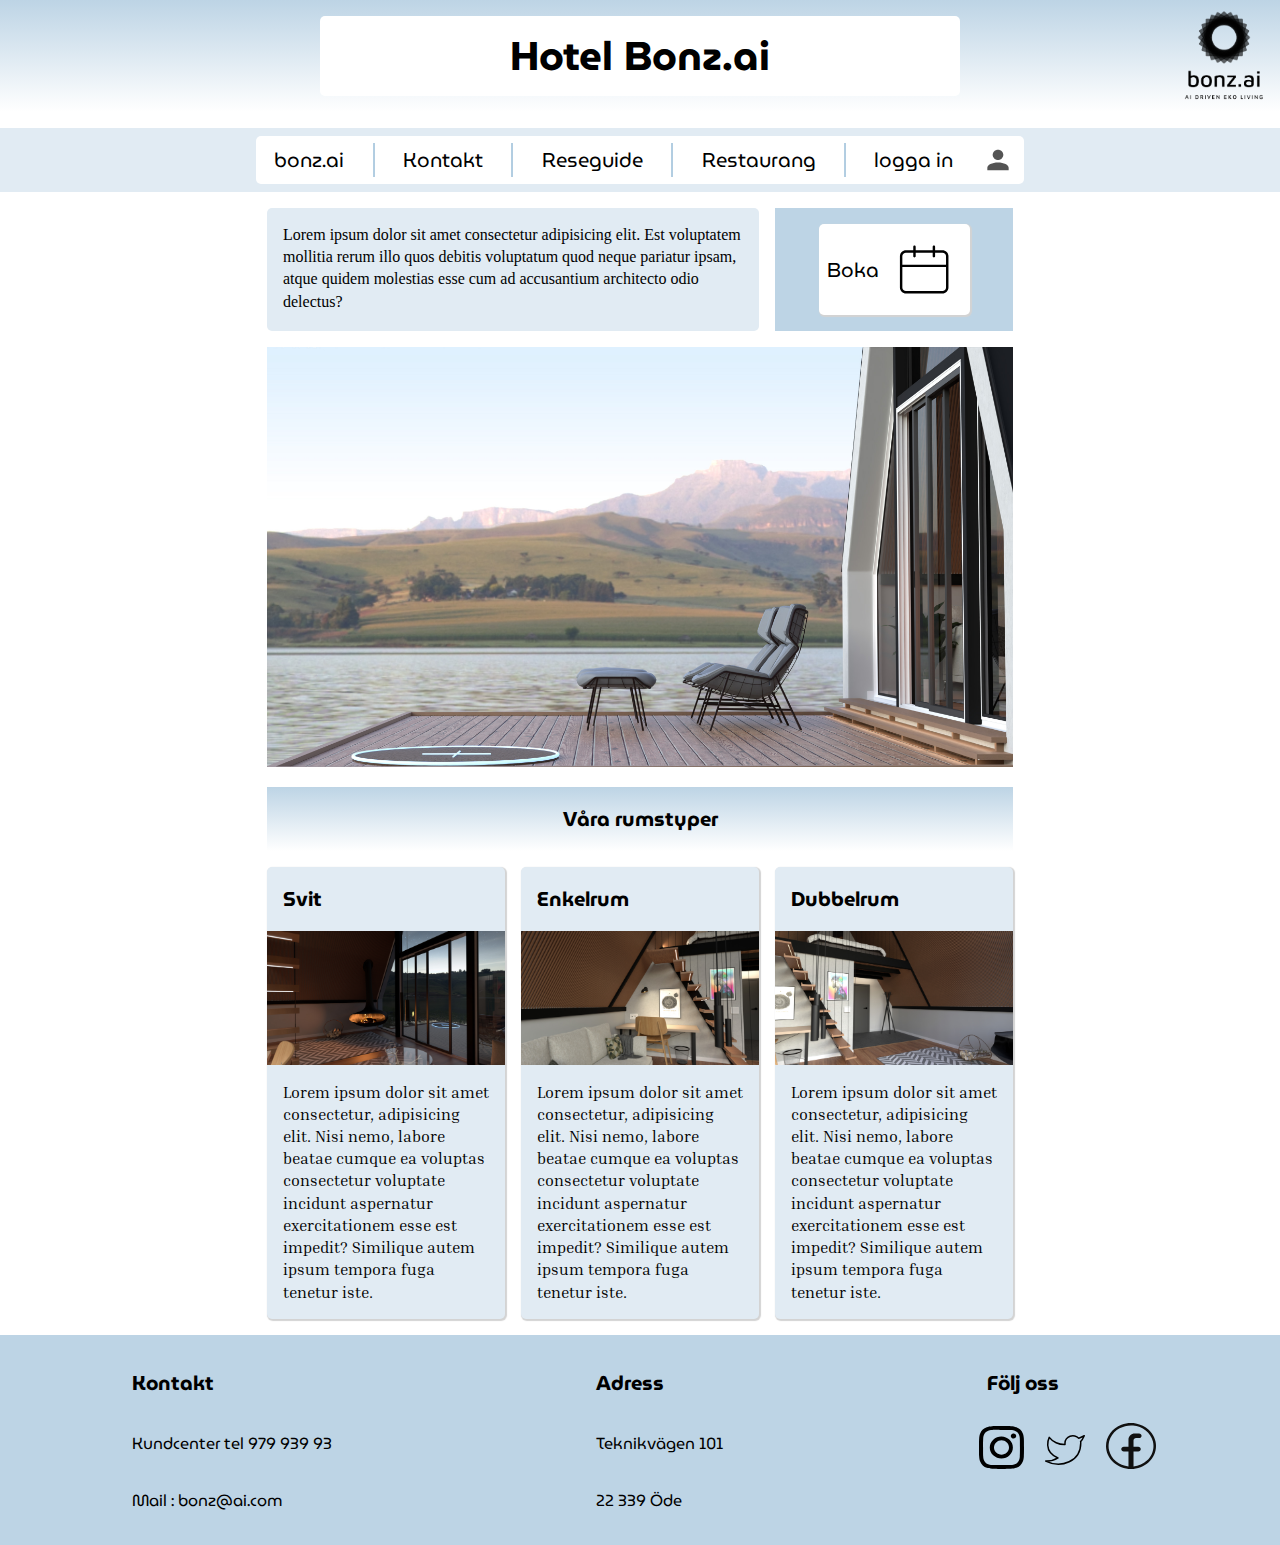
<file: bonzai/index.html>
<!DOCTYPE html>
<html lang="en">
<head>
    <meta charset="UTF-8">
    <meta http-equiv="X-UA-Compatible" content="IE=edge">
    <meta name="viewport" content="width=device-width, initial-scale=1.0">
    <title>bonz.ai</title>
    <link rel="stylesheet" href="../components/bookingform.css">
    <link rel="stylesheet" href="../components/components.css">
    <link rel="stylesheet" href="css/style.css">
    <link rel="stylesheet" href="css/dark-mode.css">

</head>
<body class="darkMode">
    <header class="title">
        <section class="title__section">
            <h1 class="title__title">Hotel Bonz.ai</h1>
        </section>
        <img src="../bonzai/img/assets/logo/bonz.ai-logo-black-portrait-full.png" alt="logo bonz.ai" class="title__img">
    </header>
    <nav class="menu">
        <section class="menu__bar">
            <button class="menu__button" title="Mer om bonz.ai"><p>bonz.ai</p></button>
            <img src="../bonzai/img/Line 7 menu.svg" alt="streck">
            <button class="menu__button" title="Kontakt"><p>Kontakt</p></button>
            <img src="../bonzai/img/Line 7 menu.svg" alt="streck">
            <button class="menu__button" title="Reseguide"><p>Reseguide</p></button>
            <img src="../bonzai/img/Line 7 menu.svg" alt="streck">
            <button class="menu__button" title="Restaurang"><p>Restaurang</p></button>
            <img src="../bonzai/img/Line 7 menu.svg" alt="streck">
            <button class="menu__button menu__img" title="logga in"><p>logga in </p></button>
            <img src="../bonzai/img/mdi_user.svg" alt="ikon gubbe">
        </section>
        <section class="menu__mobile">
            <button class="menu__button">Meny</button>
            <img src="../bonzai/img/mdi_user.svg" alt="ikon gubbe">
        </section>
    </nav>
    <main class="main">
        
        <section class="text">
            <p>Lorem ipsum dolor sit amet consectetur adipisicing elit. Est voluptatem mollitia rerum illo quos debitis voluptatum quod neque pariatur ipsam, atque quidem molestias esse cum ad accusantium architecto odio delectus?</p>
        </section>

        <section class="book">
            <a href="../bonzai/booking.html" class="book__a">
            <article class="book__article" title="Boka rum">
                <h2 class="book__title">Boka</h2>
                <img src="../bonzai/img/uit_calender.svg" alt="bild på calender ikon" class="book__img">
            </article>
            </a>
        </section>

        <section class="pictures">
            <section class="pictures__img fade">
                <img src="../bonzai/img/assets/photos/09-day.jpg" alt="bild på en terass med natur utsikt dag" title="Terass med natur utsikt dag" class="pictures__pictures">
            </section>
            
            <section class="pictures__img fade">
                <img src="../bonzai/img/assets/photos/09-night.jpg" alt="bild på en terass med natur utsikt natt" title="Terass med natur utsikt natt" class="pictures__pictures">
            </section>
        </section>

        <section class="secondTitle">
            <h2 class="secondTitle__title">Våra rumstyper</h2>
        </section>

        <section class="type svit">
            <h1 class="type__title">Svit</h1>
            <img src="../bonzai/img/assets/photos/02-night.jpg" alt="Bild på svit" class="type__img">
            <p class="type__info">Lorem ipsum dolor sit amet consectetur, adipisicing elit. Nisi nemo, labore beatae cumque ea voluptas consectetur voluptate incidunt aspernatur exercitationem esse est impedit? Similique autem ipsum tempora fuga tenetur iste.</p>
        </section>
        <section class="type single">
            <h1 class="type__title">Enkelrum</h1>
            <img src="../bonzai/img/assets/photos/01-day.jpg" alt="Bild på enkelrum" class="type__img">
            <p class="type__info">Lorem ipsum dolor sit amet consectetur, adipisicing elit. Nisi nemo, labore beatae cumque ea voluptas consectetur voluptate incidunt aspernatur exercitationem esse est impedit? Similique autem ipsum tempora fuga tenetur iste.</p>
        </section>
        <section class="type doubble">
            <h1 class="type__title">Dubbelrum</h1>
            <img src="../bonzai/img/assets/photos/06-day.jpg" alt="Bild på dubbelrum" class="type__img">
            <p class="type__info">Lorem ipsum dolor sit amet consectetur, adipisicing elit. Nisi nemo, labore beatae cumque ea voluptas consectetur voluptate incidunt aspernatur exercitationem esse est impedit? Similique autem ipsum tempora fuga tenetur iste.</p>
        </section>

    </main>
    <footer class="footer">
        <section class="footer__text">
            <h2 class="footer__title">Kontakt</h2>
            <p class="footer__text">Kundcenter tel 979 939 93 </p>
            <p class="footer__text">Mail : bonz@ai.com </p>
        </section>
        <section class="footer__text">
            <h2 class="footer__title">Adress</h2>
            <p class="footer__text">Teknikvägen 101</p>
            <p class="footer__text">22 339 Öde</p>
        </section>
        <section class="footer__text footer__mobile">
            <h2 class="footer__title">Följ oss</h2>
            <section class="footer__img">
                <img src="../bonzai/img/Vector (1)insta.svg" alt="ikon instagram" class="footer__icon">
                <img src="../bonzai/img/iconoir_twitter.svg" alt="ikon twitter" class="footer__icon">
                <img src="../bonzai/img/Vector (3)fb.svg" alt="ikon facebook" class="footer__icon">
            </section>

        </section>
    </footer>
    
</body>
<script src="js/slideshow.js"></script>

</html>
</file>
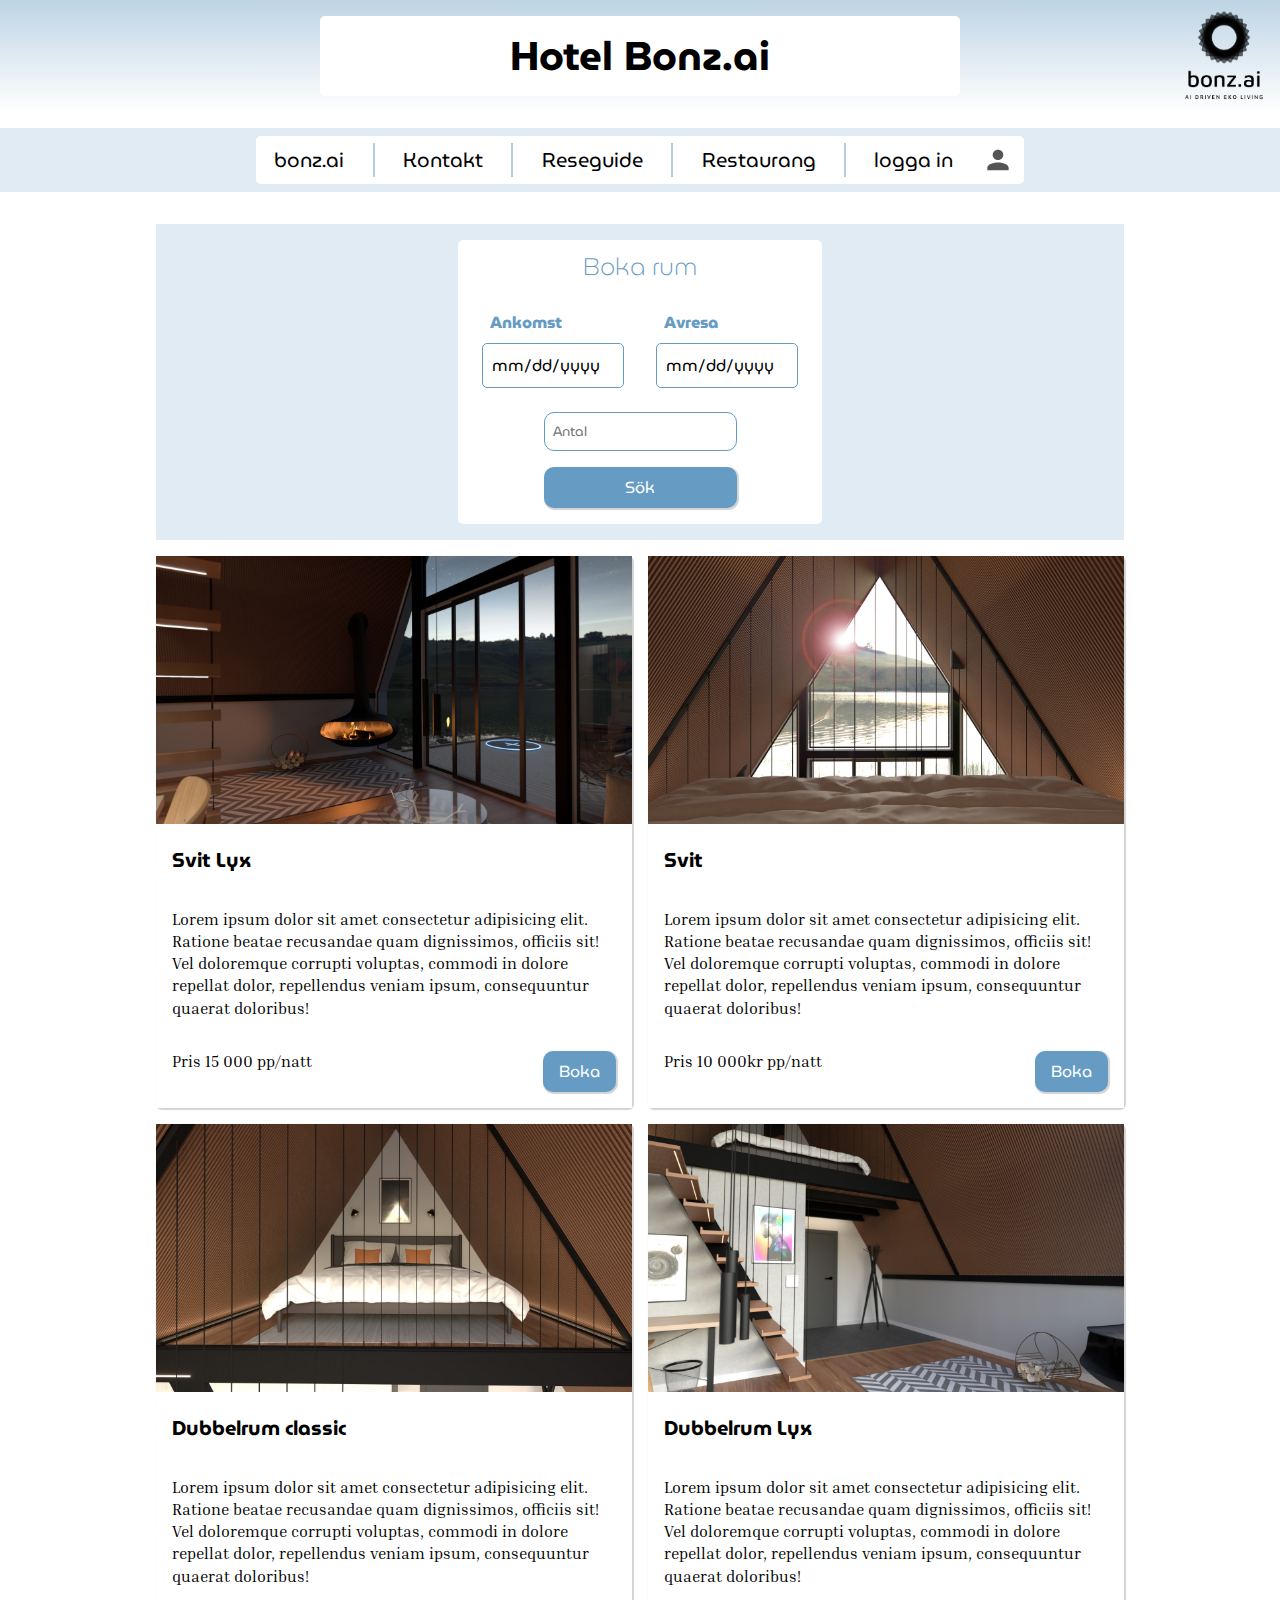
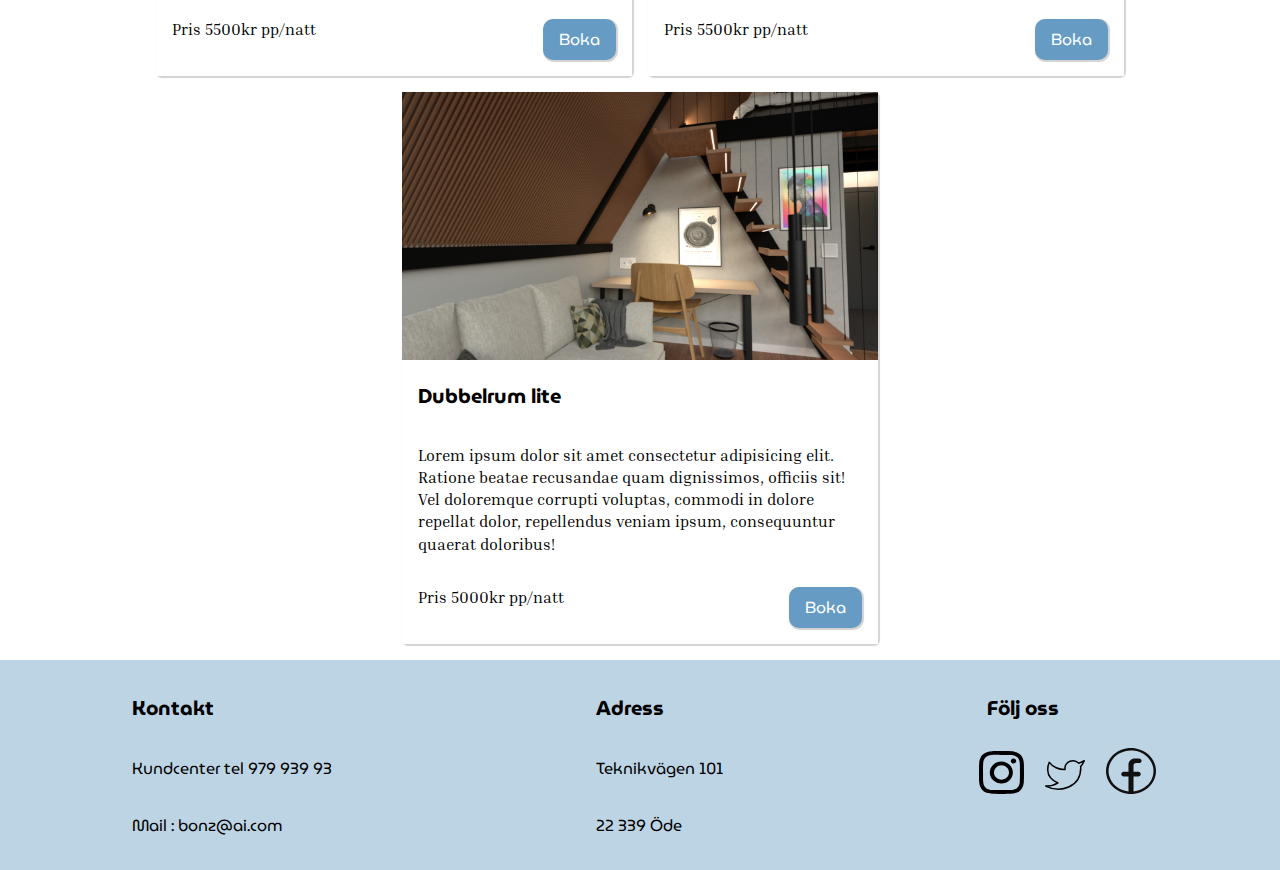
<file: bonzai/booking.html>
<!DOCTYPE html>
<html lang="en">
<head>
    <meta charset="UTF-8">
    <meta http-equiv="X-UA-Compatible" content="IE=edge">
    <meta name="viewport" content="width=device-width, initial-scale=1.0">
    <title>Bonz.ai Booking</title>
    <link rel="stylesheet" href="../components/bookingform.css">
    <link rel="stylesheet" href="../components/components.css">
    <link rel="stylesheet" href="css/style.css">
    <link rel="stylesheet" href="css/booking.css">
    <link rel="stylesheet" href="css/dark-mode.css">
</head>
<body class="darkMode">
    <header class="title">
        <section class="title__section">
            <h1 class="title__title">Hotel Bonz.ai</h1>
        </section>
        <img src="../bonzai/img/assets/logo/bonz.ai-logo-black-portrait-full.png" alt="logo bonz.ai" class="title__img">
    </header>
    <nav class="menu">
        <section class="menu__bar">
            <button class="menu__button"><p>bonz.ai</p></button>
            <img src="../bonzai/img/Line 7 menu.svg" alt="streck">
            <button class="menu__button"><p>Kontakt</p></button>
            <img src="../bonzai/img/Line 7 menu.svg" alt="streck">
            <button class="menu__button"><p>Reseguide</p></button>
            <img src="../bonzai/img/Line 7 menu.svg" alt="streck">
            <button class="menu__button"><p>Restaurang</p></button>
            <img src="../bonzai/img/Line 7 menu.svg" alt="streck">
            <button class="menu__button menu__img"><p>logga in </p></button>
            <img src="../bonzai/img/mdi_user.svg" alt="ikon gubbe">
        </section>
        <section class="menu__mobile">
            <button class="menu__button">Meny</button>
            <img src="../bonzai/img/mdi_user.svg" alt="ikon gubbe">
        </section>
    </nav>
    <main class="mainRooms">
       
        <section class="booking">
            <article class="booking__article">
                <h2 class="booking__header">Boka rum</h2>
                <section class="booking__calender">
                    <article class="booking__date">
                        <section class="booking__title">Ankomst</section>
                        <input type="date" class="booking__input">
                    </article>
                    <article class="booking__date">
                        <section class="booking__title">Avresa</section>
                        <input type="date" class="booking__input">
                    </article>
                </section>
                <section class="booking__search">
                    <input type="number" class="booking__number" placeholder="Antal">
                    <button class="booking__button">Sök</button>
                </section>
            </article>
        </section>

        <section class="room room__one">
            <section class="room__section">
                <img src="../bonzai/img/assets/photos/02-night.jpg" alt="Bild på rum med dubbelsäng" class="room__img">
                <article class="room__info">
                    <h2 class="room__title">Svit Lyx</h2>
                    <p class="room__text">Lorem ipsum dolor sit amet consectetur adipisicing elit. Ratione beatae recusandae quam dignissimos, officiis sit! Vel doloremque corrupti voluptas, commodi in dolore repellat dolor, repellendus veniam ipsum, consequuntur quaerat doloribus!</p>
                    <section class="room__prise">
                        <p>Pris 15 000 pp/natt</p>
                        <button class="room__button">Boka</button>
                    </section>
                </article>
            </section>
        </section>
        <section class="room room__two">
            <section class="room__section">
                <img src="../bonzai/img/assets/photos/03-day.jpg" alt="Bild på rum med dubbelsäng" class="room__img">
                <article class="room__info">
                    <h2 class="room__title">Svit</h2>
                    <p class="room__text">Lorem ipsum dolor sit amet consectetur adipisicing elit. Ratione beatae recusandae quam dignissimos, officiis sit! Vel doloremque corrupti voluptas, commodi in dolore repellat dolor, repellendus veniam ipsum, consequuntur quaerat doloribus!</p>
                    <section class="room__prise">
                        <p>Pris 10 000kr pp/natt</p>
                        <button class="room__button">Boka</button>
                    </section>
                </article>
            </section>
        </section>
        <section class="room room__three">
            <section class="room__section">
                <img src="../bonzai/img/assets/photos/04-day.jpg" alt="Bild på rum med dubbelsäng" class="room__img">
                <article class="room__info">
                    <h2 class="room__title">Dubbelrum classic</h2>
                    <p class="room__text">Lorem ipsum dolor sit amet consectetur adipisicing elit. Ratione beatae recusandae quam dignissimos, officiis sit! Vel doloremque corrupti voluptas, commodi in dolore repellat dolor, repellendus veniam ipsum, consequuntur quaerat doloribus!</p>
                    <section class="room__prise">
                        <p>Pris 5500kr pp/natt</p>
                        <button class="room__button">Boka</button>
                    </section>
                </article>
            </section>
        </section>
        <section class="room room__four">
            <section class="room__section">
                <img src="../bonzai/img/assets/photos/06-day.jpg" alt="Bild på rum med dubbelsäng" class="room__img">
                <article class="room__info">
                    <h2 class="room__title">Dubbelrum Lyx</h2>
                    <p class="room__text">Lorem ipsum dolor sit amet consectetur adipisicing elit. Ratione beatae recusandae quam dignissimos, officiis sit! Vel doloremque corrupti voluptas, commodi in dolore repellat dolor, repellendus veniam ipsum, consequuntur quaerat doloribus!</p>
                    <section class="room__prise">
                        <p>Pris 5500kr pp/natt</p>
                        <button class="room__button">Boka</button>
                    </section>
                </article>
            </section>
        </section>
        <section class="room room__five">
            <section class="room__section">
                <img src="../bonzai/img/assets/photos/01-day.jpg" alt="Bild på rum med dubbelsäng" class="room__img">
                <article class="room__info">
                    <h2 class="room__title">Dubbelrum lite</h2>
                    <p class="room__text">Lorem ipsum dolor sit amet consectetur adipisicing elit. Ratione beatae recusandae quam dignissimos, officiis sit! Vel doloremque corrupti voluptas, commodi in dolore repellat dolor, repellendus veniam ipsum, consequuntur quaerat doloribus!</p>
                    <section class="room__prise">
                        <p>Pris 5000kr pp/natt</p>
                        <button class="room__button">Boka</button>
                    </section>
                </article>
            </section>
        </section>

    </main>
    <footer class="footer">
        <section class="footer__text">
            <h2 class="footer__title">Kontakt</h2>
            <p class="footer__text">Kundcenter tel 979 939 93 </p>
            <p class="footer__text">Mail : bonz@ai.com </p>
        </section>
        <section class="footer__text">
            <h2 class="footer__title">Adress</h2>
            <p class="footer__text">Teknikvägen 101</p>
            <p class="footer__text">22 339 Öde</p>
        </section>
        <section class="footer__text footer__mobile">
            <h2 class="footer__title">Följ oss</h2>
            <section class="footer__img">
                <img src="../bonzai/img/Vector (1)insta.svg" alt="ikon instagram" class="footer__icon">
                <img src="../bonzai/img/iconoir_twitter.svg" alt="ikon twitter" class="footer__icon">
                <img src="../bonzai/img/Vector (3)fb.svg" alt="ikon facebook" class="footer__icon">
            </section>

        </section>
    </footer>

</body>
</html>
</file>
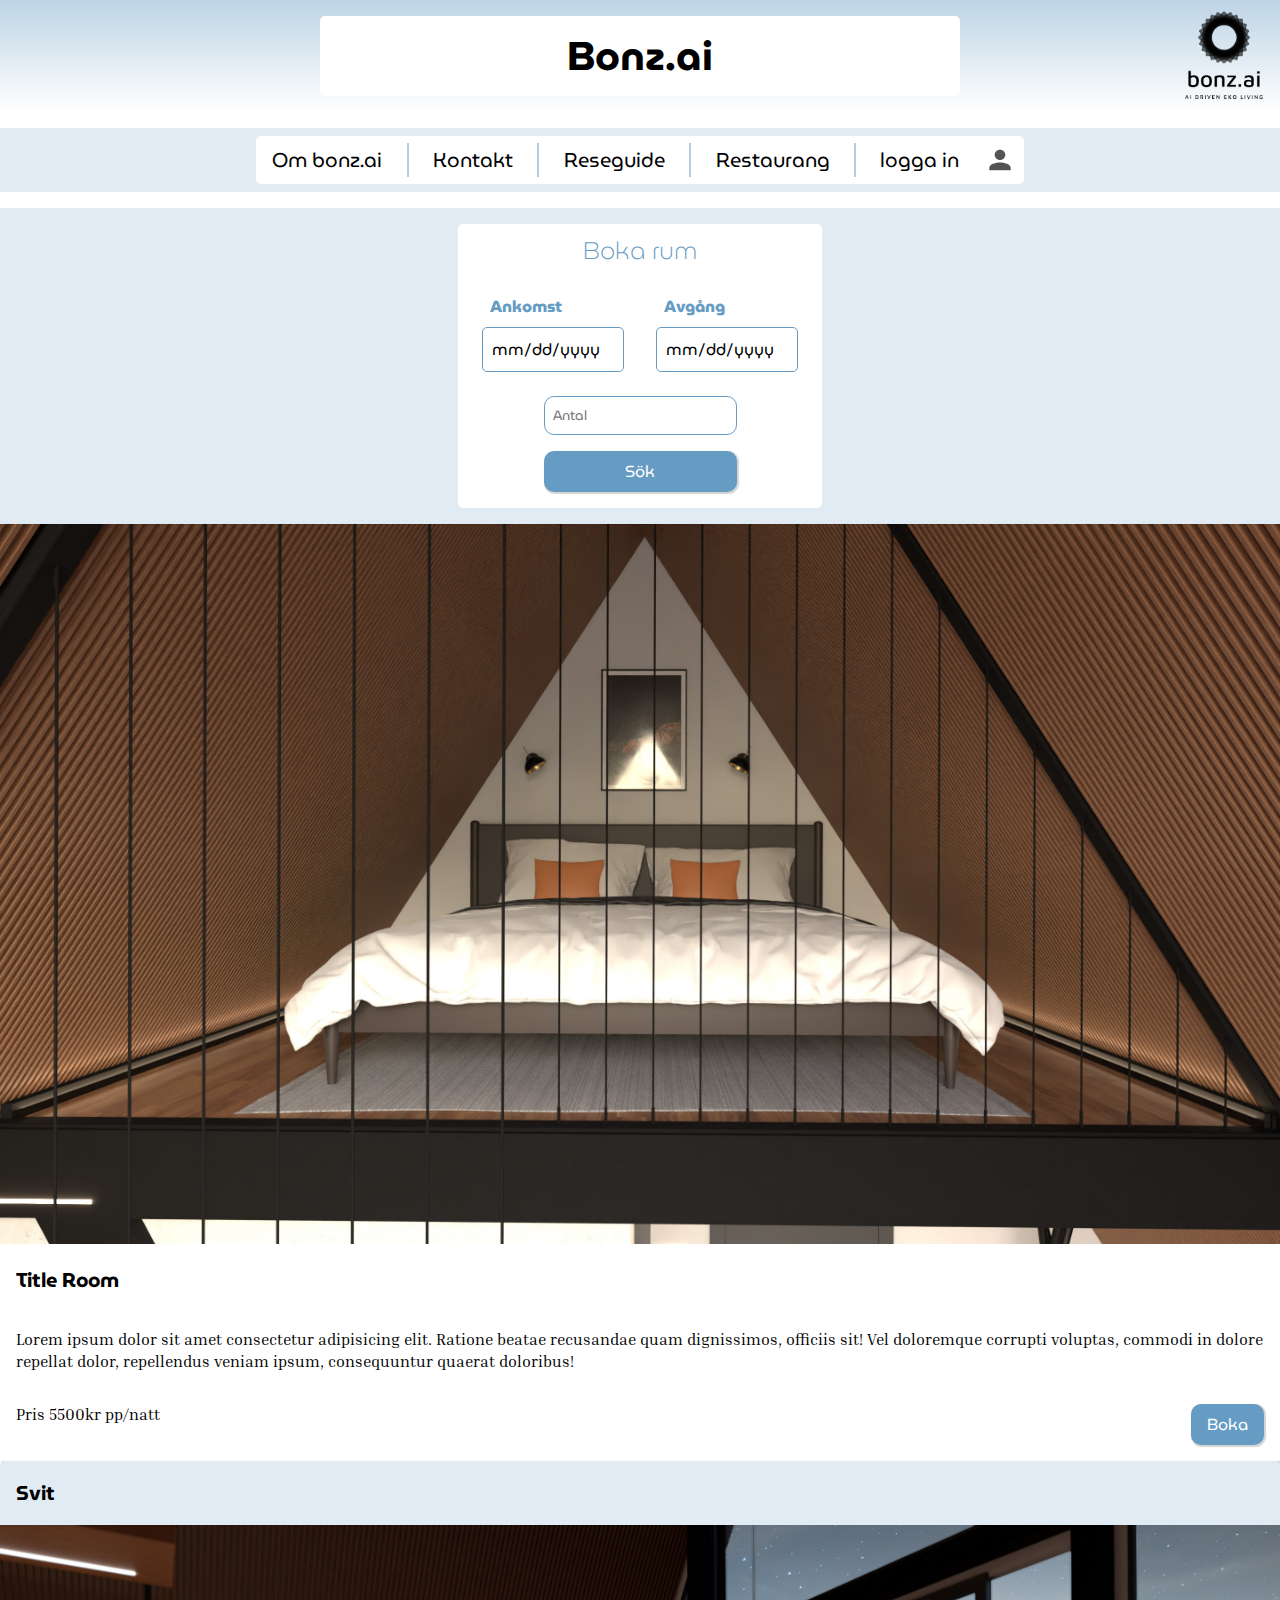
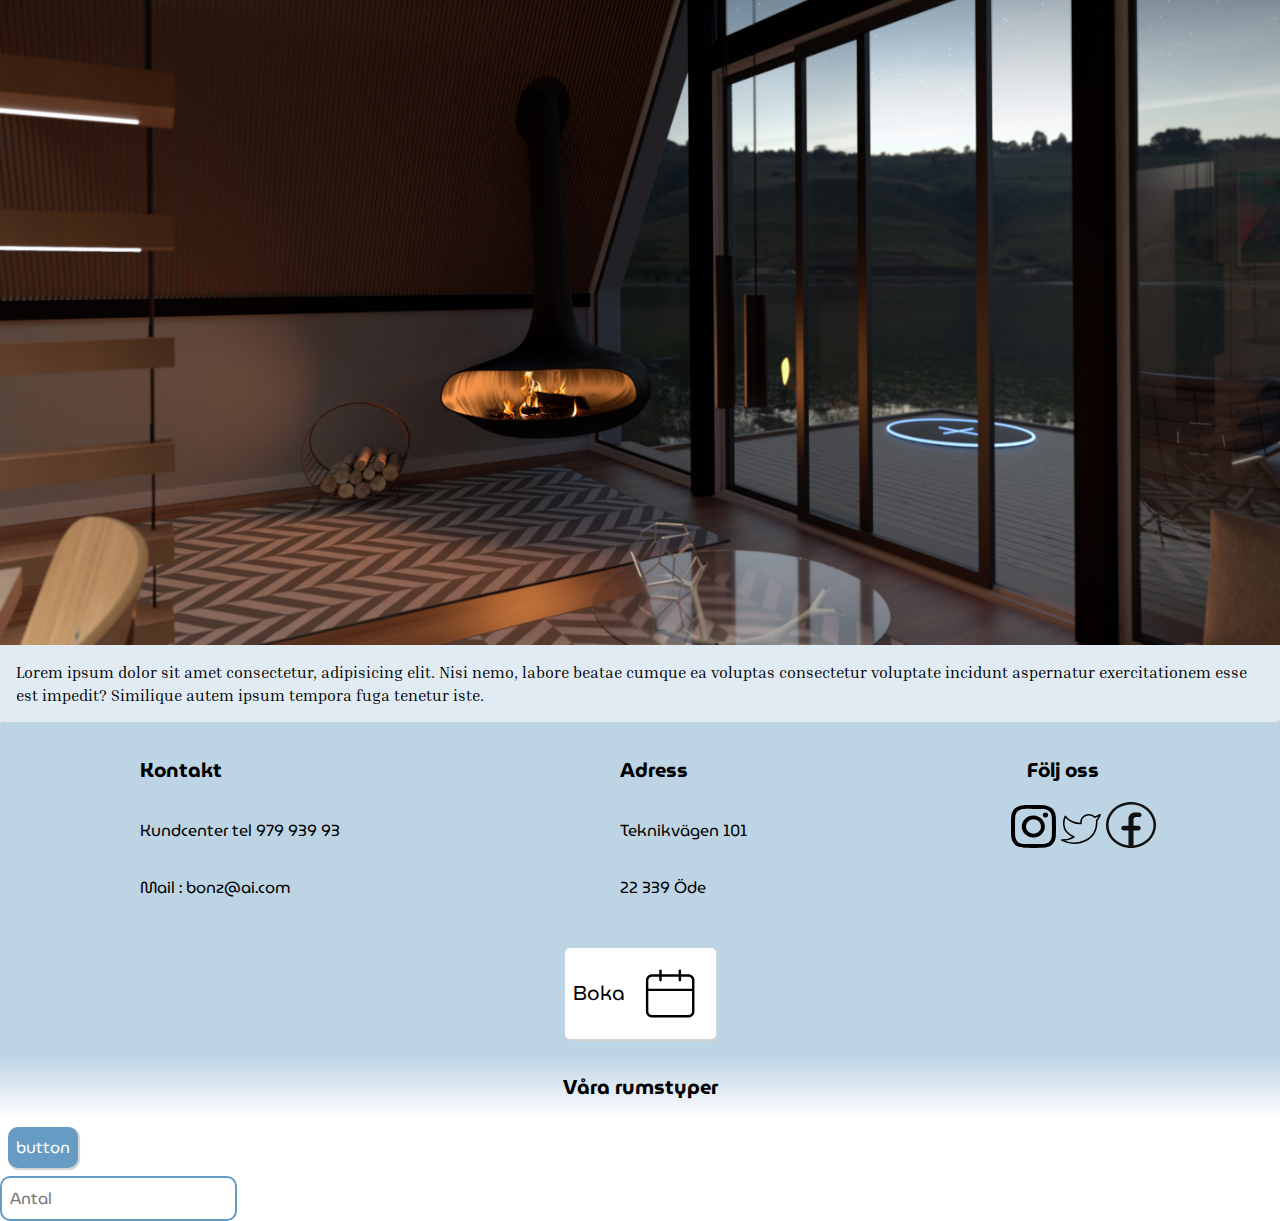
<file: components/components.html>
<!DOCTYPE html>
<html lang="en">
<head>
    <meta charset="UTF-8">
    <meta http-equiv="X-UA-Compatible" content="IE=edge">
    <meta name="viewport" content="width=device-width, initial-scale=1.0">
    <title>Bonzai components</title>
    <link rel="stylesheet" href="components.css">
    <link rel="stylesheet" href="bookingform.css">


</head>
<body>
    <header class="title">
        <section class="title__section">
            <h1 class="title__title">Bonz.ai</h1>
        </section>
        <img src="../bonzai/img/assets/logo/bonz.ai-logo-black-portrait-full.png" alt="logo bonz.ai" class="title__img">
    </header>

    <nav class="menu">
        <section class="menu__bar">
            <button class="menu__button"><p>Om bonz.ai</p></button>
            <img src="../bonzai/img/Line 7 menu.svg" alt="streck">
            <button class="menu__button"><p>Kontakt</p></button>
            <img src="../bonzai/img/Line 7 menu.svg" alt="streck">
            <button class="menu__button"><p>Reseguide</p></button>
            <img src="../bonzai/img/Line 7 menu.svg" alt="streck">
            <button class="menu__button"><p>Restaurang</p></button>
            <img src="../bonzai/img/Line 7 menu.svg" alt="streck">
            <button class="menu__button"><p>logga in </p></button>
            <img src="../bonzai/img/mdi_user.svg" alt="">
        </section>
        <section class="menu__mobile">
            <button class="menu__button">menu</button>
            <img src="../bonzai/img/mdi_user.svg" alt="ikon gubbe" >
        </section>

    </nav>

    <section class="booking">
        <article class="booking__article">
            <h2 class="booking__header">Boka rum</h2>
            <section class="booking__calender">
                <article class="booking__date">
                    <section class="booking__title">Ankomst</section>
                    <input type="date" class="booking__input">
                </article>
                <article class="booking__date">
                    <section class="booking__title">Avgång</section>
                    <input type="date" class="booking__input">
                </article>
            </section>
            <section class="booking__search">
                <input type="number" class="booking__number" placeholder="Antal">
                <button class="booking__button">Sök</button>
            </section>
        </article>
    </section>

    <section class="room">
        <section class="room__section">
            <img src="../bonzai/img/assets/photos/04-day.jpg" alt="Bild på rum med dubbelsäng" class="room__img">
            <article class="room__info">
                <h2 class="room__title">Title Room</h2>
                <p class="room__text">Lorem ipsum dolor sit amet consectetur adipisicing elit. Ratione beatae recusandae quam dignissimos, officiis sit! Vel doloremque corrupti voluptas, commodi in dolore repellat dolor, repellendus veniam ipsum, consequuntur quaerat doloribus!</p>
                <section class="room__prise">
                    <p>Pris 5500kr pp/natt</p>
                    <button class="room__button">Boka</button>
                </section>
            </article>
        </section>
    </section>

    <section class="type">
        <h1 class="type__title">Svit</h1>
        <img src="../bonzai/img/assets/photos/02-night.jpg" alt="Bild på svit" class="type__img">
        <p class="type__info">Lorem ipsum dolor sit amet consectetur, adipisicing elit. Nisi nemo, labore beatae cumque ea voluptas consectetur voluptate incidunt aspernatur exercitationem esse est impedit? Similique autem ipsum tempora fuga tenetur iste.</p>
    </section>

    <footer class="footer">
        <section class="footer__text">
            <h2 class="footer__title">Kontakt</h2>
            <p class="footer__text">Kundcenter tel 979 939 93 </p>
            <p class="footer__text">Mail : bonz@ai.com </p>
        </section>
        <section class="footer__text">
            <h2 class="footer__title">Adress</h2>
            <p class="footer__text">Teknikvägen 101</p>
            <p class="footer__text">22 339 Öde</p>
        </section>
        <section class="footer__text">
            <h2 class="footer__title">Följ oss</h2>
            <section class="footer__img">
                <img src="../bonzai/img/Vector (1)insta.svg" alt="ikon instagram">
                <img src="../bonzai/img/iconoir_twitter.svg" alt="ikon twitter">
                <img src="../bonzai/img/Vector (3)fb.svg" alt="ikon facebook">
            </section>

        </section>
    </footer>

    <section class="book">
        <article class="book__article">
            <h2 class="book__title">Boka</h2>
            <img src="../bonzai/img/uit_calender.svg" alt="bild på calender ikon" class="book__img">
        </article>
    </section>

    <section class="secondTitle">
        <h2 class="secondTitle__title">Våra rumstyper</h2>
    </section>

    <button class="button"><p>button</p></button>

    <section class="input">
        <input type="number" class="input__field" placeholder="Antal">
    </section>
    
</body>
</html>
</file>
<file: components/bookingform.css>
@import url('https://fonts.googleapis.com/css2?family=Inria+Serif&family=MuseoModerno&display=swap');
*{
    box-sizing: border-box;
    margin: 0;
}

/* booking form */

.booking{
    background: rgb(225, 235, 243) ;
    display: flex;
    justify-content: center;
    align-items: center;
}
.booking__article{
    display: flex;
    flex-direction: column;
    justify-content: center;
    align-items: center;
    background-color: white;
    padding: 0.5rem;
    border-radius: 5px;
    margin: 1rem;
}
.booking__header{
    font-family: 'MuseoModerno', cursive;
    font-weight: 200;
    color: rgb(102, 156, 196, 1);

}
.booking__number{
    margin: 0.5rem;
    padding: 0.5rem;
    font-family: 'MuseoModerno', cursive;
    border: 1px solid rgb(102, 156, 196, 1); 
    border-radius: 10px;
}
.booking__number:focus{
    border: 1px solid rgb(102, 156, 196, 1);
    outline: none;
    background-color: rgb(225, 235, 243);
}
.booking__button{
    font-family: 'MuseoModerno', cursive;
    background-color: rgb(102, 156, 196, 1);
    border-style: none;
    border-radius: 10px;
    font-size: 1rem;
    margin: 0.5rem;
    padding: 0.5rem;
    color: white;
    box-shadow: 1px 1px 1px 1px lightgray;
}
.booking__search{
    display: flex;
    flex-direction: column;
}
.booking__button:hover{
    font-weight: 600;
}
.booking__calender{
    display: flex;
    justify-content: center;
}
.booking__date{
    color: white;
    border-radius: 10px;
    margin: 1rem; 
}
.booking__input::-webkit-calendar-picker-indicator {
    width: 100%;
    position: absolute;
    cursor: pointer;
    opacity: 0;
}
.booking__title{
    display: flex;
    font-weight: 800;
    align-items: center;
    padding: 0.5rem;
    font-family: 'MuseoModerno', cursive;
    color:rgb(102, 156, 196, 1);
}
.booking__input{
    display: flex;
    flex-direction: column;
    border: none;
    padding: 0.5rem;
    font-family: 'MuseoModerno', cursive;
    font-size: medium;
    position: relative;
    border: 1px solid rgb(102, 156, 196, 1);
    border-radius: 5px;
}
.booking__input[type=date]{
    width: 100%;
}
</file>
<file: components/components.css>
@import url('https://fonts.googleapis.com/css2?family=Inria+Serif&family=MuseoModerno&display=swap');
*{
    box-sizing: border-box;
    margin: 0;
}

/* HEADER */

.title{
    display: flex;
    background-image: linear-gradient(to bottom, rgb(189, 212, 229) , white);
    justify-content: center;
    align-items: center;
}
.title__section{
    background-color: white;
    display: flex;
    justify-content: center;
    align-items: center ;
    border-radius: 5px;
    padding: 0.5rem;
    width: 50%;
    position: relative;
    margin: 1rem;
}
.title__title{
    font-family: 'MuseoModerno', cursive;
    font-size: 2.5rem;
}
.title__img{
    position: absolute;
    right: 0;
    max-width: 110px;
    padding: 1rem;
    max-width: 7rem
}

/* Navigation bar*/

.menu{
    background-color: rgb(225, 235, 243);
    display: flex;
    justify-content: center;
    align-items: center;
    margin-top: 1rem;
    margin-bottom: 1rem;
}
.menu__bar{
    background-color: white;
    display: flex;
    justify-content: space-around;
    width: 60%;
    margin: 0.5rem;
    border-radius: 5px;
}
.menu__button{
    font-family: 'MuseoModerno', cursive;
    background-color: white;
    border-style: none;
    border-radius: 10px;
    padding: 0.5rem;
    font-size: 1.25rem;
}
.menu__button:hover{
    font-weight: 600;
}
.menu__mobile{
    background-color: white;
    margin: 0.5rem;
    border-radius: 5px;
    box-shadow: 1px 1px 1px 1px lightgray;
    display: none;
}

/* rooms cards*/
.room{
    border-radius: 5px;
    box-shadow: 1px 1px 1px 1px  lightgray;
}
.room__section{
    background-color: white;
}
.room__img{
    width: 100%;
}
.room__info{
    background-color: white;
}
.room__title{
    font-family: 'MuseoModerno', cursive;
    font-size: 1.25rem;
    padding: 1rem;
}
.room__text{
    font-family: 'Inria Serif', serif;
    font-size: 1rem;
    padding: 1rem;
    line-height: 139% ;
}
.room__prise{
    display: flex;
    padding: 1rem;
    font-family: 'Inria Serif', serif;
    font-size: 1rem;
}
.room__button{
    font-family: 'MuseoModerno', cursive;
    background-color: rgb(102, 156, 196, 1);
    border-style: none;
    border-radius: 10px;
    font-size: 1rem;
    color: white;
    padding: 0.5rem;
    padding-left: 1rem;
    padding-right: 1rem;
    margin-left: auto;
    box-shadow: 1px 1px 1px 1px lightgray;
}
.room__button:hover{
    font-weight: 600;
}

/* type of room cards*/

.type{
    display: flex;
    flex-direction: column;
    background: rgba(225, 235, 243, 1);
    border-radius: 5px;
    box-shadow: 1px 1px 1px 1px lightgrey;
}
.type__title{
    font-family: 'MuseoModerno', cursive;
    font-size: 1.25rem;
    padding: 1rem;
}
.type__img{
    width: 100%;
}
.type__info{
    font-family: 'Inria Serif', serif;
    font-size: 1rem;
    padding: 1rem;
    line-height: 139% ;
}
/* footer */

.footer{
    background-color: rgb(189, 212, 229);
    display: flex;
    justify-content: space-around;
}
.footer__title{
    font-family: 'MuseoModerno', cursive;
    font-size: 1.25rem;
    padding: 1rem;
}
.footer__text{
    display: flex;
    flex-direction: column;
    font-family:  'MuseoModerno', cursive;
    font-size: 1rem;
    padding: 1rem;
}
.footer__icon{
    margin: 0.5rem;
}

/* book bigbutton */
.book{
    background-color: rgb(189, 212, 229);
    display: flex;
    justify-content: center;
    align-content: center;
}
.book__article{
    background-color: white;
    display: flex;
    justify-content: center;
    align-items: center;
    border-radius: 5px;
    box-shadow: 1px 1px 1px 1px lightgray;
    margin: 1rem;
}
.book__title{
    font-family: 'MuseoModerno', cursive;
    font-size: 1.25rem;
    font-weight: 400;
    padding-left: 0.5rem;
}
.book__title:hover{
    font-weight: 600;
}
.book__img{
    padding: 1rem;
}
.book__a{
    text-decoration: none;
    color: black;
}

/* second Title two  */
.secondTitle{
    display: flex;
    background-image: linear-gradient(to bottom, rgb(189, 212, 229) , white);
    justify-content: center;
    align-items: center;
}
.secondTitle__title{
    font-family: 'MuseoModerno', cursive;
    font-size: 1.25rem;
    padding: 1rem;
}

/* default button */
.button{
    font-family: 'MuseoModerno', cursive;
    background-color: rgb(102, 156, 196, 1);
    border-style: none;
    border-radius: 10px;
    font-size: 1rem;
    margin: 0.5rem;
    color: white;
    padding: 0.5rem;
    box-shadow: 1px 1px 1px 1px lightgray;
}
.button:hover{
    font-weight: 600;
}

/* inputfield */
.input__field[type=number]{
    border: 2px solid rgb(102, 156, 196, 1);
    font-size: 1rem;
    padding: 0.5rem;
    border-radius: 10px;
    font-family: 'MuseoModerno', cursive;
}
</file>
<file: bonzai/css/style.css>
*{
    box-sizing: border-box;
    margin: 0;
}
.main{
    display: grid;
    grid-template-columns: repeat(8, 1fr);
    gap: 1rem;
    max-width: 1000px;
    margin-left: auto;
    margin-right: auto;
}
.text{
    background-color: rgb(225, 235, 243);
    grid-column: 2 /span 4;
    padding: 1rem;
    border-radius: 5px;
    line-height: 139% ;
}
.book{
    grid-column: 6 /span 2;
}

/* Picture slideshow main */

.pictures{
    grid-column: 2 /span 6;
    position: relative;
    width: 100%;
}
.pictures__img{
    display: none;
}
.pictures__pictures{
   width: 100%;
}
.pictures__pictures{
    width: 100%;
}
.fade {
    animation-name: fade;
    animation-duration: 1.5s;
  }
  
  @keyframes fade {
    from {opacity: .4} 
    to {opacity: 1}
  }


/* Grid */
.secondTitle{
     grid-column: 2 /span 6 ;
}
.type{
    margin-bottom: 1rem;
}
.svit{
    grid-column:2 / span 2;
}
.single{
    grid-column: 4 /span 2;
}
.doubble{
    grid-column:  6/span 2;
}

@media screen and (max-width: 900px) {
    .menu__bar{
        width: 90%;
    }
    .svit{
        grid-column: 2 / span 3;
    }
    .single{
        grid-column: 5 /span 3;
    }
    .doubble{
        grid-column:  2/span 3;
    }
}

@media screen and (max-width: 610px) {
    .menu__bar{
        width: 99%;
    }
}

@media screen and (max-width: 580px) {
    .main{
        grid-template-columns: repeat(1, 1fr);
    }
    .text{
        grid-column: 1 /span 1 ;
    }
    .book{
        grid-column: 1/span 1;
    }
    .pictures{
        grid-column: 1/span 1;
    }
    .secondTitle{
        grid-column: 1 /span 1 ;
    }
    .svit{
        grid-column: 1 / span 1;
    }
    .single{
        grid-column: 1 /span 1;
    }
    .doubble{
        grid-column:  1/span 1;
    }
    .footer__text{
        display: none;
    }
    .footer__mobile{
        display: block;
    }
    .menu__bar{
        display: none;
    }
    .menu__mobile{
        display: flex;
        justify-content: center;
        align-items: center;
    }
    .title__img{
        height: 6rem;
    }
  }
</file>
<file: bonzai/css/dark-mode.css>
:root{
    --dark-color: rgb(44, 51, 51);
}

@media (prefers-color-scheme: dark){
    .main, .darkMode,.room__button, .booking__button{
        background-color: var(--dark-color);
    }
    .booking__header, .booking__title{
        color:  rgb(44, 51, 51);;
    }
    .booking__number, .booking__input{
        border: 1px solid var(--dark-color); 
    }
    .booking__input:hover, .booking__number:hover {
        background-color: rgb(165, 201, 202) ;
    }
    .title, .secondTitle{
        background-image: linear-gradient(to bottom, rgb(57, 91, 100) , rgb(165, 201, 202));
    }
    .menu, .book, .footer, .title__section, .booking{
        background-color: rgb(165, 201, 202);
    }
    .menu__bar, .menu__button, .book__article, .text, .type, .booking__article, .room__info, .room__section, .menu__mobile {
        background-color: rgb(231, 246, 242);
    } 
}
</file>
<file: bonzai/css/booking.css>
*{
    box-sizing: border-box;
    margin: 0;
}

.mainRooms{
    max-width: 1000px;
    display: grid;
    grid-template-columns: repeat(8, 1fr);
    gap: 1rem;
    padding: 1rem;
    margin-left: auto;
    margin-right: auto;
}
.booking{
    grid-column: 1 /span 8;
}
.room{
    grid-column: auto/span 4 ;
}
.room:nth-child(6){
    grid-column: 3/ 7;
}
@media screen and (max-width: 580px) {
    .room{
        grid-column: 1 /span 8;
    }
    .room:nth-child(6){
        grid-column: 1/span 8
    }
    .booking__calender{
        flex-direction: column;
    }
    
}
</file>
